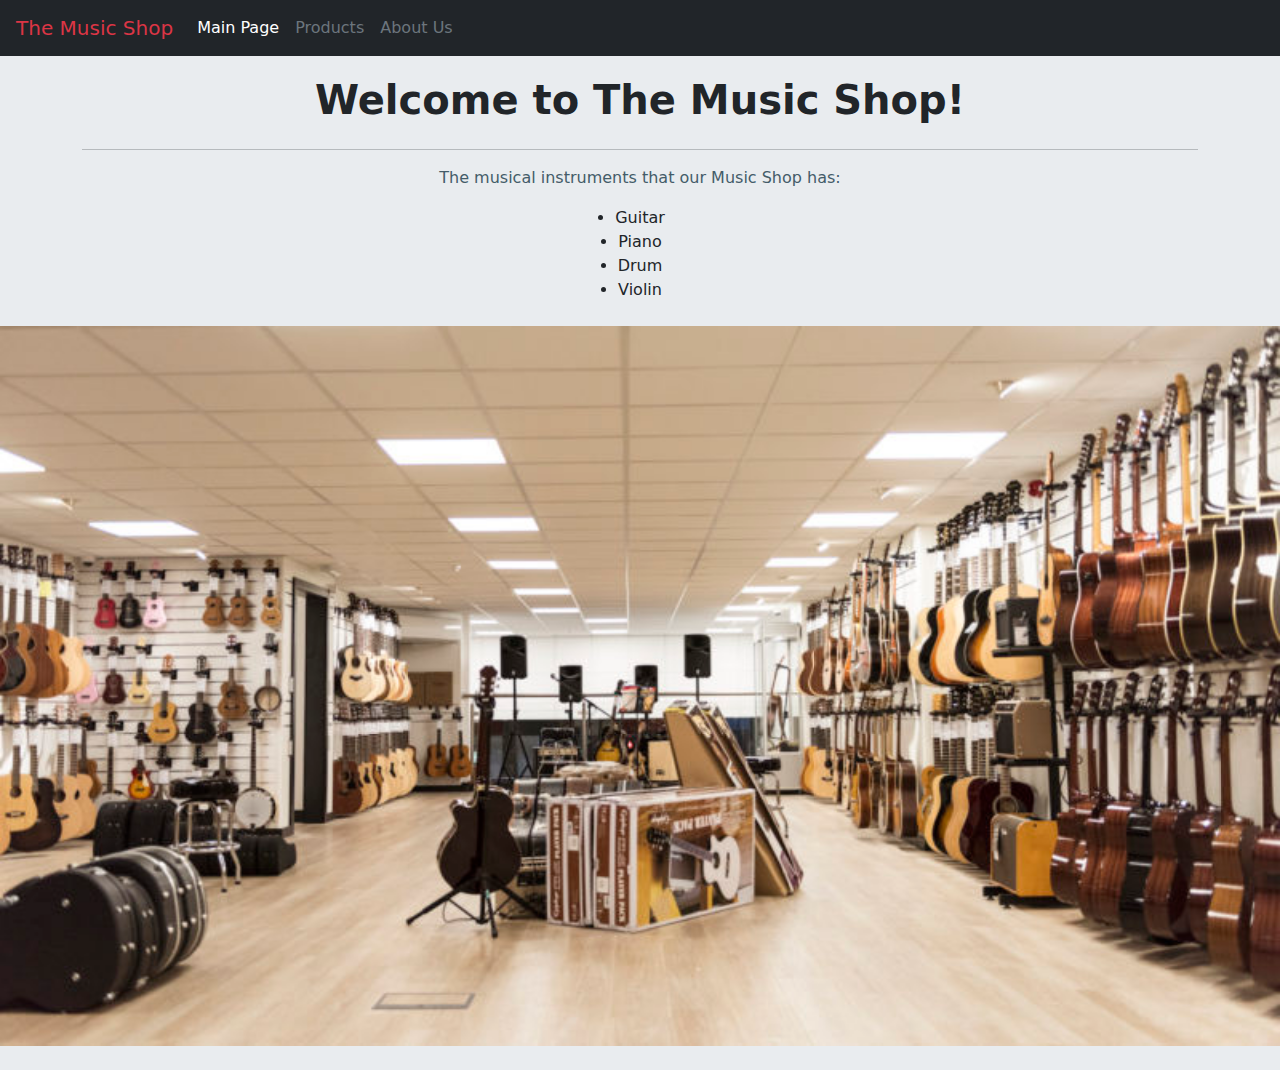
<file: index.html>
<!doctype html>
<html lang="en">

<head>
  <!-- Required meta tags -->
  <meta charset="utf-8">
  <meta name="viewport" content="width=device-width, initial-scale=1, shrink-to-fit=no">

  <!-- Bootstrap CSS -->
  <link href="https://cdn.jsdelivr.net/npm/bootstrap@5.2.1/dist/css/bootstrap.min.css" rel="stylesheet">
  <script src="https://cdn.jsdelivr.net/npm/bootstrap@5.2.1/dist/js/bootstrap.bundle.min.js"></script>
  <link rel="stylesheet" href="style.css">

  <title>The Music Shop</title>
  <link rel="icon" href="images/fav-icon.png">
</head>

<body>
  <nav class="navbar navbar-expand-lg navbar-light bg-dark">
    <a class="navbar-brand text-danger ms-3" href="index.html">The Music Shop</a>
    <button class="navbar-toggler" type="button" data-toggle="collapse" data-target="#navbarNavAltMarkup"
      aria-controls="navbarNavAltMarkup" aria-expanded="false" aria-label="Toggle navigation">
      <span class="navbar-toggler-icon"></span>
    </button>
    <div class="collapse navbar-collapse" id="navbarNavAltMarkup">
      <div class="navbar-nav">
        <a class="nav-item nav-link active text-white" href="index.html">Main Page</a>
        <a class="nav-item nav-link text-secondary" href="products.html" target="_blank">Products</a>
        <a class="nav-item nav-link text-secondary" href="about-us.html" target="_blank">About Us</a>
      </div>
    </div>
  </nav>
  <div class="jumbotron jumbotron-fluid">
    <div class="container justify-content-md">
      <h1>Welcome to The Music Shop!</h1>
      <hr>
      <p>The musical instruments that our Music Shop has:</p>
      <ul class="list-group align-items-center">
        <li>Guitar</li>
        <li>Piano</li>
        <li>Drum</li>
        <li>Violin</li>
      </ul>
    </div>
  </div>

  <!-- Carousel Starts -->
  <div id="carouselExampleControls" class="carousel slide" data-bs-ride="carousel">
    <div class="carousel-inner mb-4 mt-4 text-center">
      <div class="carousel-item active">
        <img src="images/carousel1.jpeg" class="d-block w-100" alt="Guitars">
      </div>
      <div class="carousel-item">
        <img src="images/carousel2.jpeg" class="d-block w-100" alt="Electric Guitar">
      </div>
    </div>
  </div>
  <!-- Carousel Ends -->


  <!-- Optional JavaScript -->
  <!-- jQuery first, then Popper.js, then Bootstrap JS -->
  <script src="https://code.jquery.com/jquery-3.2.1.slim.min.js"
    integrity="sha384-KJ3o2DKtIkvYIK3UENzmM7KCkRr/rE9/Qpg6aAZGJwFDMVNA/GpGFF93hXpG5KkN"
    crossorigin="anonymous"></script>
  <script src="https://cdn.jsdelivr.net/npm/popper.js@1.12.9/dist/umd/popper.min.js"
    integrity="sha384-ApNbgh9B+Y1QKtv3Rn7W3mgPxhU9K/ScQsAP7hUibX39j7fakFPskvXusvfa0b4Q"
    crossorigin="anonymous"></script>
  <script src="https://cdn.jsdelivr.net/npm/bootstrap@4.0.0/dist/js/bootstrap.min.js"
    integrity="sha384-JZR6Spejh4U02d8jOt6vLEHfe/JQGiRRSQQxSfFWpi1MquVdAyjUar5+76PVCmYl"
    crossorigin="anonymous"></script>
</body>

</html>
</file>
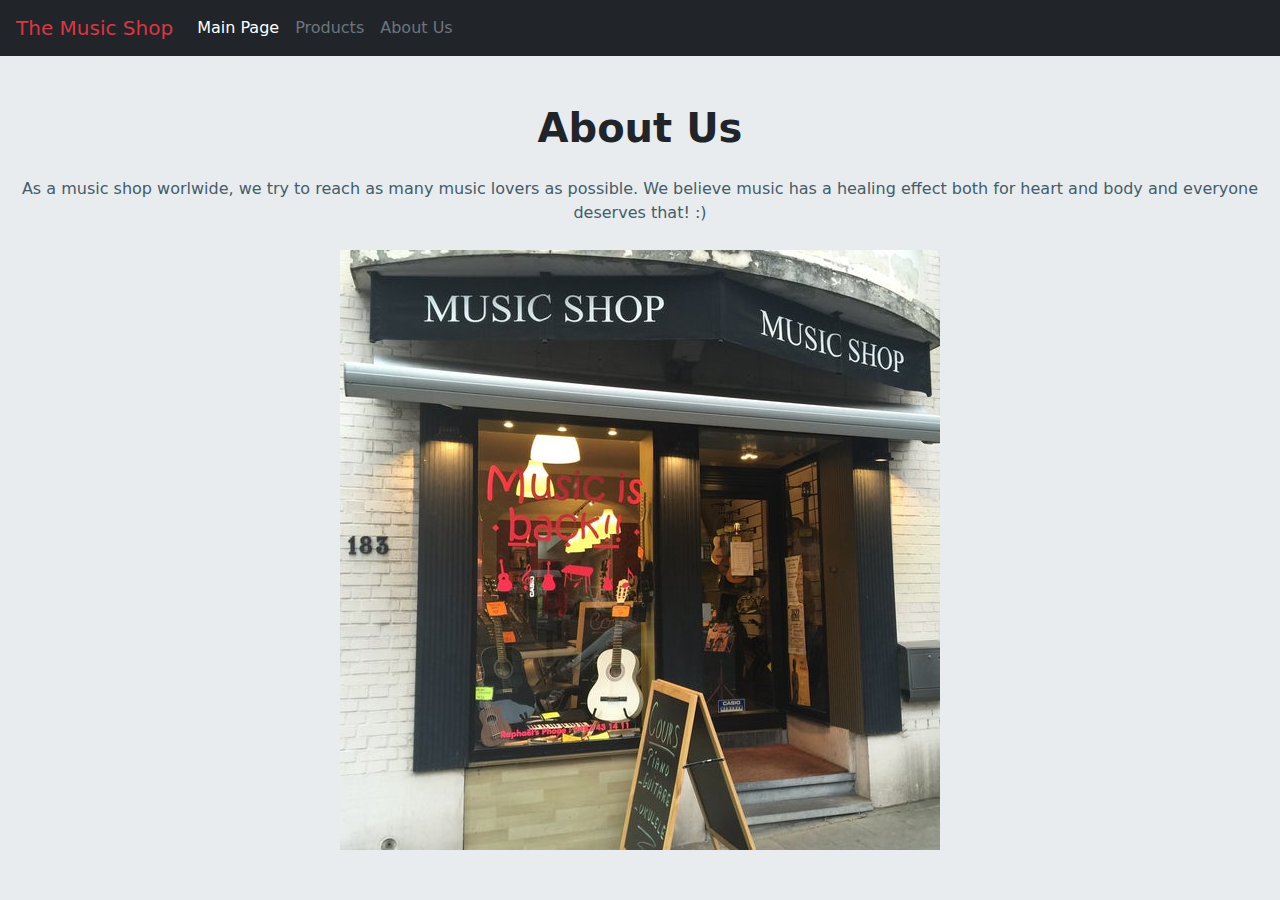
<file: about-us.html>
<!DOCTYPE html>
<html lang="en">
<head>
   <!-- Required meta tags -->
  <meta charset="utf-8">
  <meta name="viewport" content="width=device-width, initial-scale=1, shrink-to-fit=no">

  <!-- Bootstrap CSS -->
  <link href="https://cdn.jsdelivr.net/npm/bootstrap@5.2.1/dist/css/bootstrap.min.css" rel="stylesheet">
  <script src="https://cdn.jsdelivr.net/npm/bootstrap@5.2.1/dist/js/bootstrap.bundle.min.js"></script>
  <link rel="stylesheet" href="style.css">

  <title>About Us</title>
  <link rel="icon" href="images/fav-icon.png">
 
</head>
<body>
    <nav class="navbar navbar-expand-lg navbar-light bg-dark mb-5">
        <a class="navbar-brand text-danger ms-3" href="index.html"> The Music Shop</a>
        <button class="navbar-toggler" type="button" data-toggle="collapse" data-target="#navbarNavAltMarkup"
          aria-controls="navbarNavAltMarkup" aria-expanded="false" aria-label="Toggle navigation">
          <span class="navbar-toggler-icon"></span>
        </button>
        <div class="collapse navbar-collapse" id="navbarNavAltMarkup">
          <div class="navbar-nav">
            <a class="nav-item nav-link active text-white" href="index.html">Main Page</a>
            <a class="nav-item nav-link text-secondary" href="products.html" target="_blank">Products</a>
            <a class="nav-item nav-link text-secondary" href="about-us.html" target="_blank">About Us</a>
          </div>
        </div>
      </nav>
<h1>About Us</h1>
<p>
  As a music shop worlwide, we try to reach as many music lovers as possible. We believe music has a healing effect both for heart and body and everyone deserves that! :)
</p>
<img class="music-shop-pic" src="images/music-shop.jpeg" alt="Music Shop">
</body>
</html>
</file>
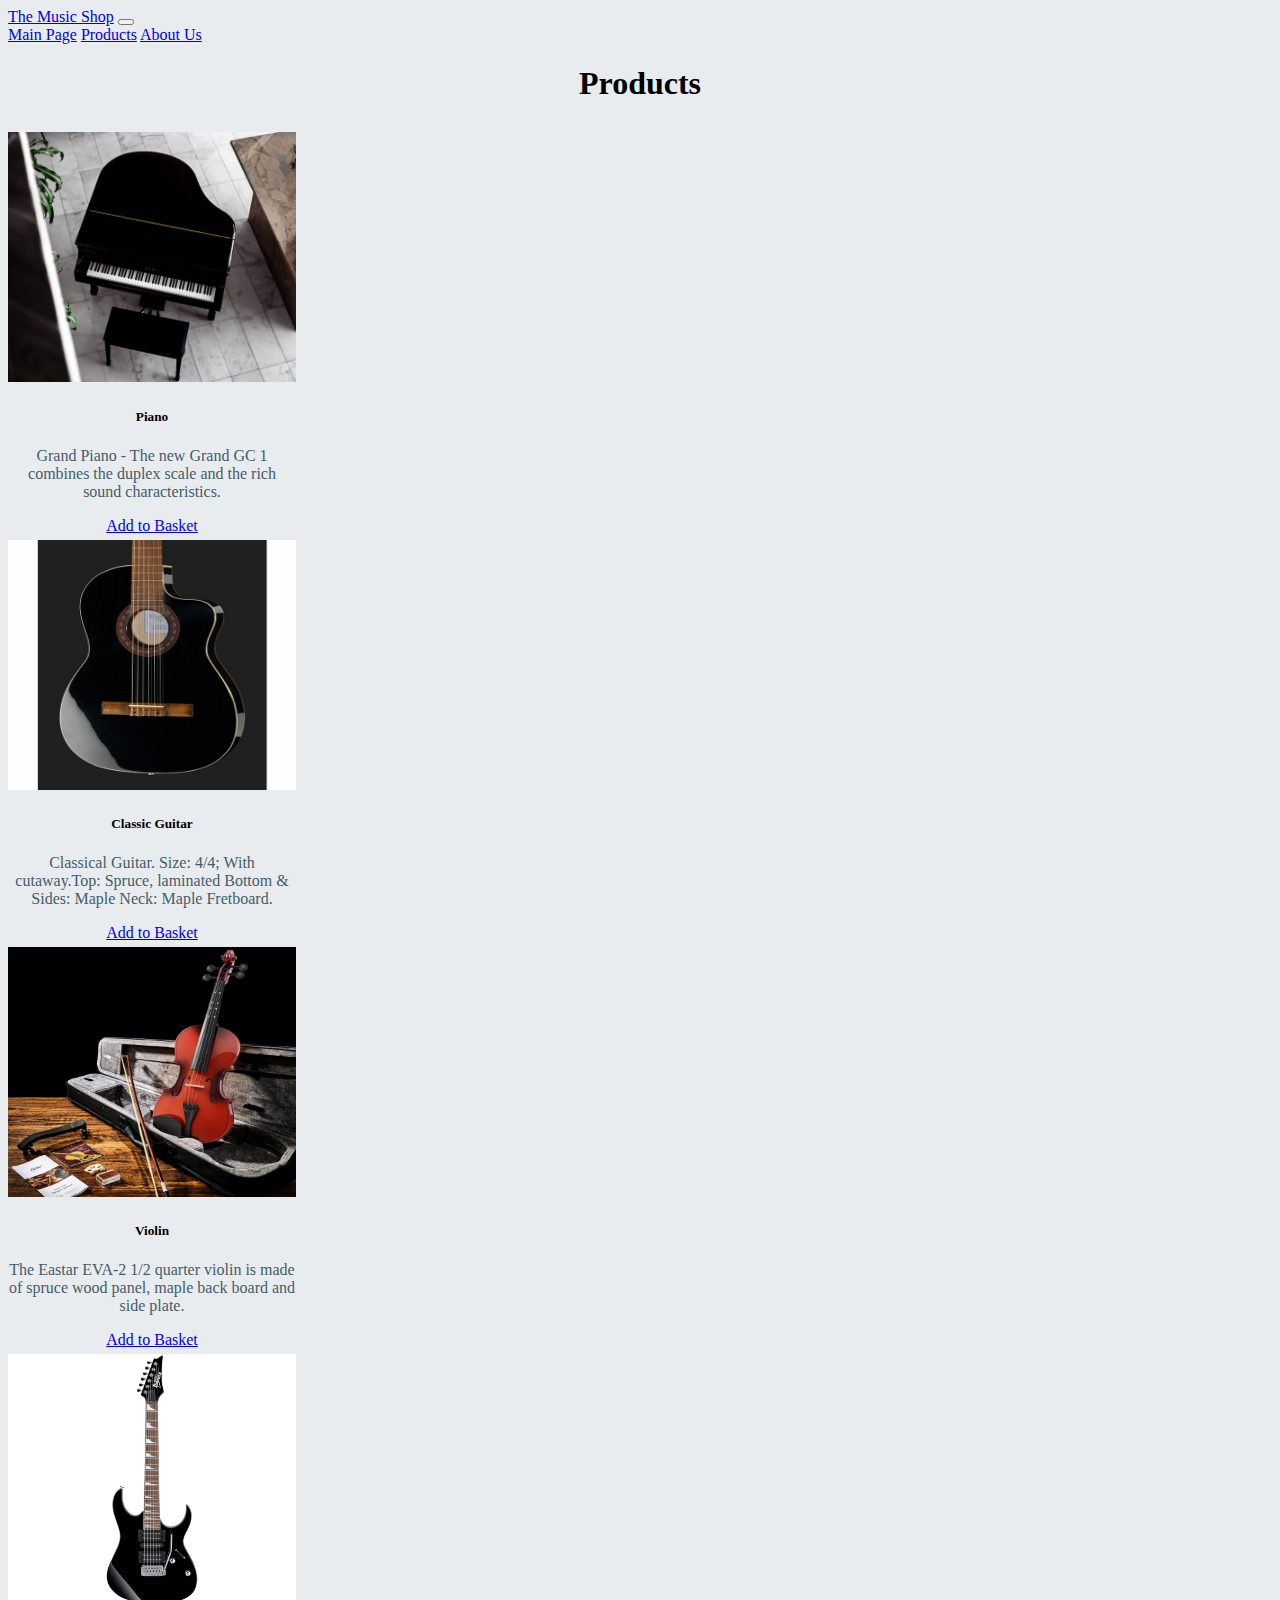
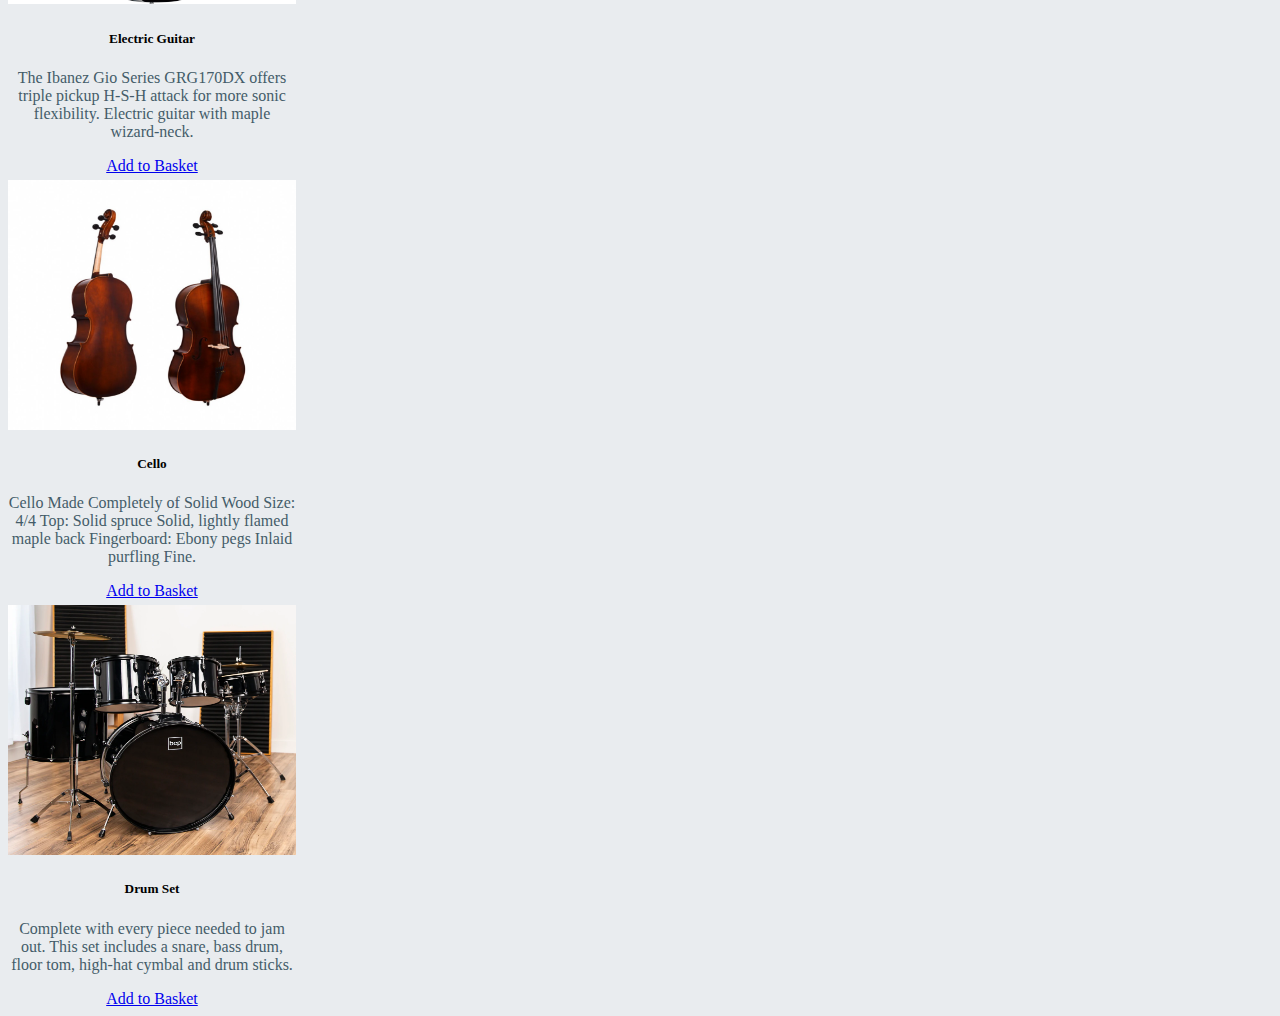
<file: products.html>
<!doctype html>
<html lang="en">
  <head>
    <!-- Required meta tags -->
    <meta charset="utf-8">
    <meta name="viewport" content="width=device-width, initial-scale=1">

    <!-- Bootstrap CSS -->
    <link href="https://cdn.jsdelivr.net/npm/bootstrap@5.0.2/dist/css/bootstrap.min.css" rel="stylesheet" integrity="sha384-EVSTQN3/azprG1Anm3QDgpJLIm9Nao0Yz1ztcQTwFspd3yD65VohhpuuCOmLASjC" crossorigin="anonymous">

    <link rel="stylesheet" href="style.css">
    <link rel="icon" href="images/fav-icon.png">

    <title>Products</title>
  </head>
  <body>
    <nav class="navbar navbar-expand-lg navbar-light bg-dark mb-5">
      <a class="navbar-brand text-danger ms-3" href="index.html"> The Music Shop</a>
      <button class="navbar-toggler" type="button" data-toggle="collapse" data-target="#navbarNavAltMarkup"
        aria-controls="navbarNavAltMarkup" aria-expanded="false" aria-label="Toggle navigation">
        <span class="navbar-toggler-icon"></span>
      </button>
      <div class="collapse navbar-collapse" id="navbarNavAltMarkup">
        <div class="navbar-nav">
          <a class="nav-item nav-link active text-white" href="index.html">Main Page</a>
          <a class="nav-item nav-link text-secondary" href="products.html" target="_blank">Products</a>
          <a class="nav-item nav-link text-secondary" href="about-us.html" target="_blank">About Us</a>
        </div>
      </div>
    </nav>
<h1>Products</h1>
    <div class="container">
    <div class="row justify-content-md-center gap-5">
        <div class="card col-sm-4 text-center" style="width: 18rem;">
            <img src="images/piano.jpeg" class="card-img-top" alt="Piano">
            <div class="card-body">
              <h5 class="card-title">Piano</h5>
              <p class="card-text">Grand Piano - The new Grand GC 1 combines the duplex scale and the rich sound characteristics.</p>
              <a href="#" class="btn btn-secondary">Add to Basket</a>
            </div>
          </div>
          <div class="card col-sm-4 text-center" style="width: 18rem;">
            <img src="images/classic-guitar.jpeg" class="card-img-top" alt="Classic Guitar">
            <div class="card-body">
              <h5 class="card-title">Classic Guitar</h5>
              <p class="card-text">Classical Guitar. Size: 4/4; With cutaway.Top: Spruce, laminated Bottom & Sides: Maple Neck: Maple Fretboard.</p>
              <a href="#" class="btn btn-secondary">Add to Basket</a>
            </div>
          </div>
          <div class="card col-sm-4 text-center" style="width: 18rem;">
            <img src="images/violin.jpg" class="card-img-top" alt="Violin">
            <div class="card-body">
              <h5 class="card-title">Violin</h5>
              <p class="card-text">The Eastar EVA-2 1/2 quarter violin is made of spruce wood panel, maple back board and side plate.</p>
              <a href="#" class="btn btn-secondary">Add to Basket</a>
            </div>
          </div>
    </div>
    <div class="row justify-content-md-center mt-3 gap-5 mb-5">
        <div class="card col-sm-4" style="width: 18rem;">
            <img src="images/electric-guitar.jpeg" class="card-img-top" alt="Electric Guitar">
            <div class="card-body">
              <h5 class="card-title">Electric Guitar</h5>
              <p class="card-text">The Ibanez Gio Series GRG170DX offers triple pickup H-S-H attack for more sonic flexibility. Electric guitar with maple wizard-neck.</p>
              <a href="#" class="btn btn-secondary">Add to Basket</a>
            </div>
          </div>
          <div class="card col-sm-4" style="width: 18rem;">
            <img src="images/cello.jpg" class="card-img-top" alt="Cello">
            <div class="card-body">
              <h5 class="card-title">Cello</h5>
              <p class="card-text">Cello Made Completely of Solid Wood Size: 4/4 Top: Solid spruce Solid, lightly flamed maple back Fingerboard: Ebony pegs Inlaid purfling Fine.</p>
              <a href="#" class="btn btn-secondary">Add to Basket</a>
            </div>
          </div>
          <div class="card col-sm-4" style="width: 18rem;">
            <img src="images/drumset.webp" class="card-img-top" alt="Drum Set">
            <div class="card-body">
              <h5 class="card-title">Drum Set</h5>
              <p class="card-text">Complete with every piece needed to jam out. This set includes a snare, bass drum, floor tom, high-hat cymbal and drum sticks.</p>
              <a href="#" class="btn btn-secondary">Add to Basket</a>
            </div>
          </div>
    </div>
  </div>


    <!-- Option 1: Bootstrap Bundle with Popper -->
    <script src="https://cdn.jsdelivr.net/npm/bootstrap@5.0.2/dist/js/bootstrap.bundle.min.js" integrity="sha384-MrcW6ZMFYlzcLA8Nl+NtUVF0sA7MsXsP1UyJoMp4YLEuNSfAP+JcXn/tWtIaxVXM" crossorigin="anonymous"></script>

  </body>
</html>
</file>
<file: style.css>
body {
    background-color: #E9ECEF;
}

h1 {
    text-align: center;
    font-weight: bold;
    margin-bottom: 25px;
}

p {
    text-align: center;
    font-size: 16px;
    color: #445c69;
}

.list-items{
    text-align: center;
    margin-bottom: 5px;
}

title {
    margin-bottom: 12px;
}

.container {
    text-align: center;
    margin-top: 20px;
}

.card-img-top {
    margin-top: 5px;
    width: 100%;
    height: 250px;
}

.carousel {
    justify-content: center;
}

.music-shop-pic {
    display: block;
    margin: 25px auto;
}
</file>
